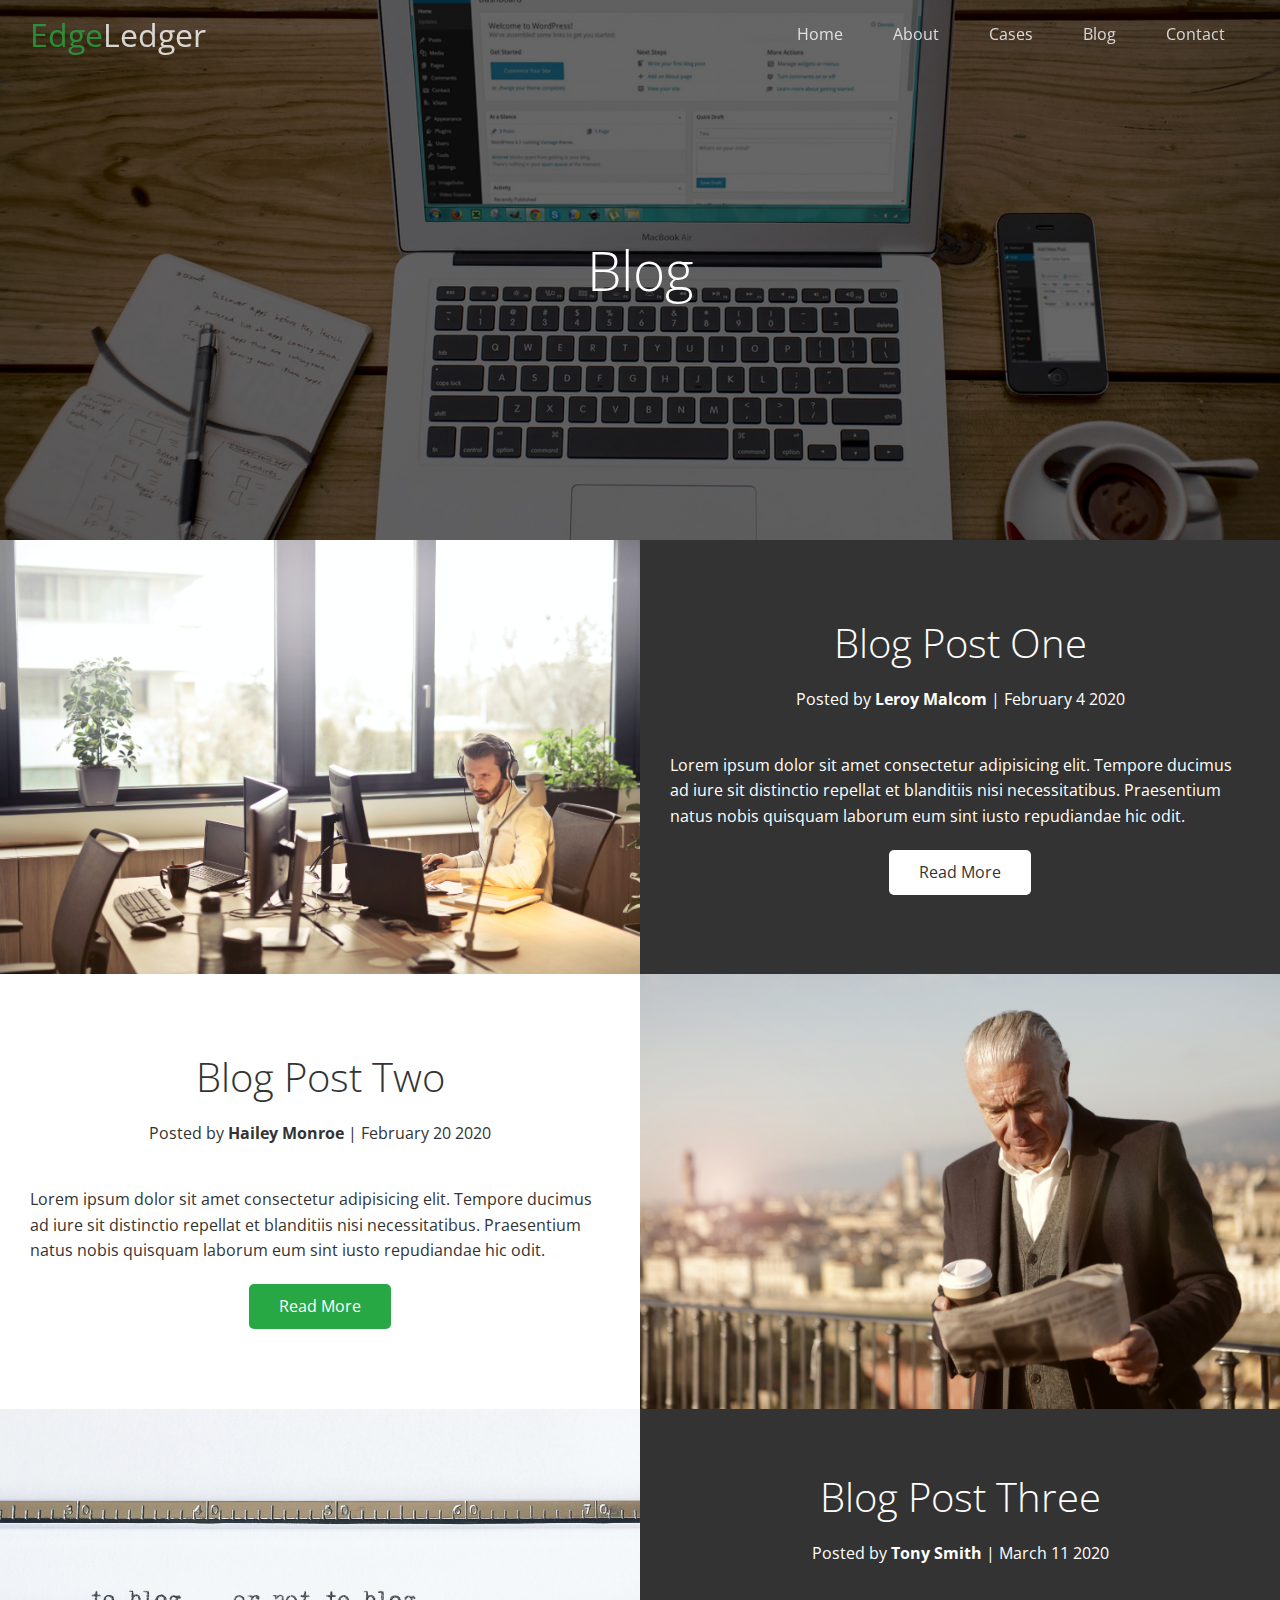
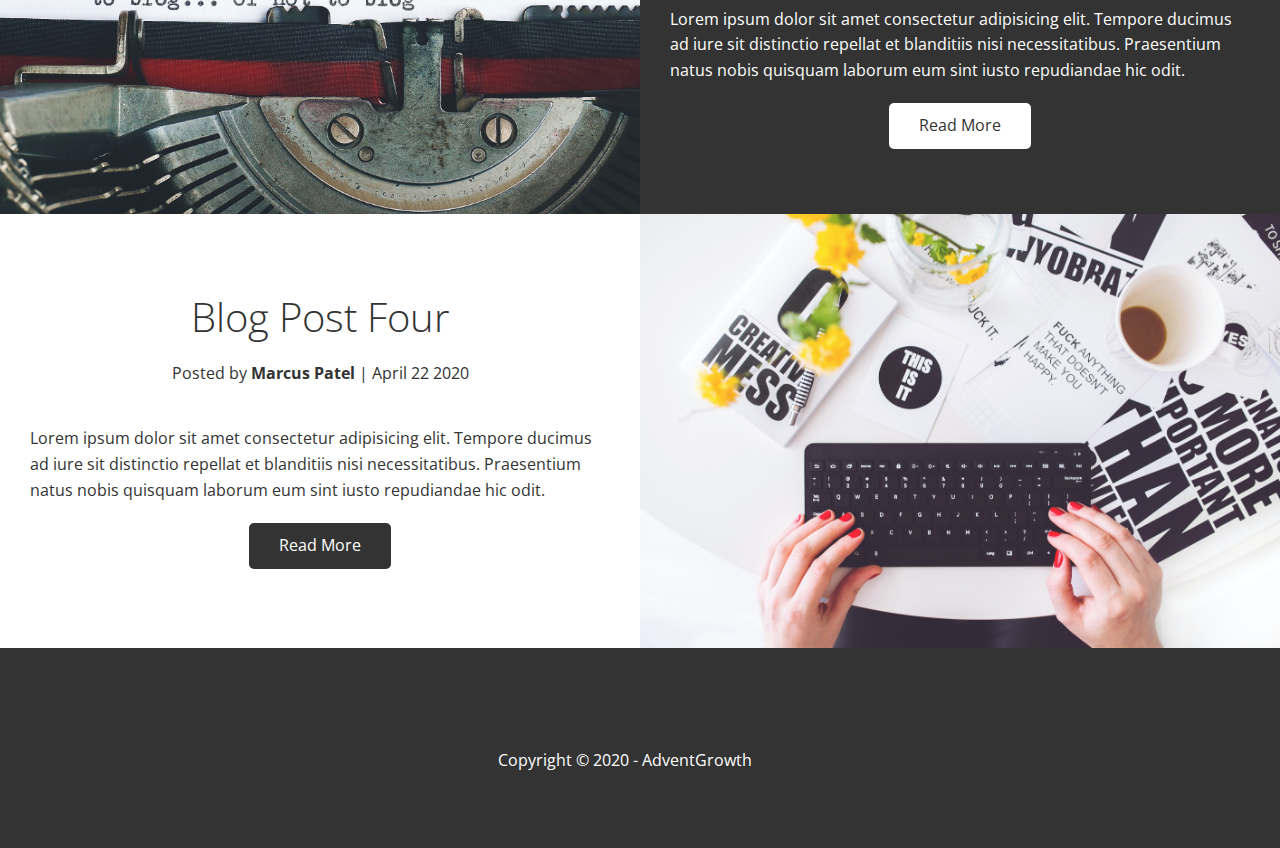
<file: blog.html>
<!DOCTYPE html>
<html lang="en">

<head>
    <meta charset="UTF-8">
    <meta name="viewport" content="width=device-width, initial-scale=1.0">
    <link rel="stylesheet" href="https://cdnjs.cloudflare.com/ajax/libs/font-awesome/5.15.1/css/all.min.css"
        integrity="sha512-+4zCK9k+qNFUR5X+cKL9EIR+ZOhtIloNl9GIKS57V1MyNsYpYcUrUeQc9vNfzsWfV28IaLL3i96P9sdNyeRssA=="
        crossorigin="anonymous" />

    <link rel="stylesheet" href="css/utilities.css">
    <link rel="stylesheet" href="css/style.css">
    <title>Read Our Blog</title>
</head>

<body id="home">
    <header class="hero blog">
        <div id="navbar" class="navbar top">
            <h1 class="logo">
                <span class="text-primary"><i class="fas fa-book-open"></i> Edge</span>Ledger
            </h1>
            <nav>
                <ul>
                    <li><a href="index.html">Home</a></li>
                    <li><a href="index.html#about">About</a></li>
                    <li><a href="index.html#cases">Cases</a></li>
                    <li><a href="index.html#blog">Blog</a></li>
                    <li><a href="index.html#contact">Contact</a></li>
                </ul>
            </nav>
        </div>

        <div class="content">
            <h1>Blog</h1>
        </div>
    </header>

    <main>
        <article class="flex-columns">
            <div class="row">
                <div class="column">
                    <div class="column-1">
                        <img src="images/blog/blog1.jpg" alt="Blog image">
                    </div>
                </div>
                <div class="column">
                    <div class="column-2 bg-dark">
                        <h2>Blog Post One</h2>
                        <p class="meta">
                            <i class="fas fa-user"></i> Posted by <strong>Leroy Malcom</strong> | February 4 2020
                        </p>
                        <p>Lorem ipsum dolor sit amet consectetur adipisicing elit. Tempore ducimus ad iure sit
                            distinctio repellat et blanditiis nisi necessitatibus. Praesentium natus nobis quisquam
                            laborum eum sint iusto repudiandae hic odit.</p>
                        <a href="blog_1.html" class="btn btn-light">
                            <i class="fas fa-chevron"></i>
                            Read More
                        </a>
                    </div>
                </div>
            </div>
        </article>

        <article class="flex-columns flex-reverse">
            <div class="row">
                <div class="column">
                    <div class="column-1">
                        <img src="images/blog/blog2.jpg" alt="Blog image">
                    </div>
                </div>
                <div class="column">
                    <div class="column-2 bg-light">
                        <h2>Blog Post Two</h2>
                        <p class="meta">
                            <i class="fas fa-user"></i> Posted by <strong>Hailey Monroe</strong> | February 20 2020
                        </p>
                        <p>Lorem ipsum dolor sit amet consectetur adipisicing elit. Tempore ducimus ad iure sit
                            distinctio repellat et blanditiis nisi necessitatibus. Praesentium natus nobis quisquam
                            laborum eum sint iusto repudiandae hic odit.</p>
                        <a href="blog_2.html" class="btn btn-darkt">
                            <i class="fas fa-chevron"></i>
                            Read More
                        </a>
                    </div>
                </div>
            </div>
        </article>

        <article class="flex-columns">
            <div class="row">
                <div class="column">
                    <div class="column-1">
                        <img src="images/blog/blog3.jpg" alt="Blog image">
                    </div>
                </div>
                <div class="column">
                    <div class="column-2 bg-dark">
                        <h2>Blog Post Three</h2>
                        <p class="meta">
                            <i class="fas fa-user"></i> Posted by <strong>Tony Smith</strong> | March 11 2020
                        </p>
                        <p>Lorem ipsum dolor sit amet consectetur adipisicing elit. Tempore ducimus ad iure sit
                            distinctio repellat et blanditiis nisi necessitatibus. Praesentium natus nobis quisquam
                            laborum eum sint iusto repudiandae hic odit.</p>
                        <a href="blog_3.html" class="btn btn-light">
                            <i class="fas fa-chevron"></i>
                            Read More
                        </a>
                    </div>
                </div>
            </div>
        </article>

        <article class="flex-columns flex-reverse">
            <div class="row">
                <div class="column">
                    <div class="column-1">
                        <img src="images/blog/blog4.jpg" alt="Blog image">
                    </div>
                </div>
                <div class="column">
                    <div class="column-2 bg-light">
                        <h2>Blog Post Four</h2>
                        <p class="meta">
                            <i class="fas fa-user"></i> Posted by <strong>Marcus Patel</strong> | April 22 2020
                        </p>
                        <p>Lorem ipsum dolor sit amet consectetur adipisicing elit. Tempore ducimus ad iure sit
                            distinctio repellat et blanditiis nisi necessitatibus. Praesentium natus nobis quisquam
                            laborum eum sint iusto repudiandae hic odit.</p>
                        <a href="blog_4.html" class="btn btn-dark">
                            <i class="fas fa-chevron"></i>
                            Read More
                        </a>
                    </div>
                </div>
            </div>
        </article>
    </main>

    <footer class="footer bg-dark">
        <div class="social">
            <a href="#"><i class="fab fa-facebook fa-2x"></i></a>
            <a href="#"><i class="fab fa-twitter fa-2x"></i></a>
            <a href="#"><i class="fab fa-youtube fa-2x"></i></a>
            <a href="#"><i class="fab fa-linkedin fa-2x"></i></a>
            <p>Copyright &copy; 2020 - AdventGrowth</p>
        </div>
    </footer>

    <script>
        const navbar = document.getElementById('navbar');
        let scrolled = false;

        window.onscroll = function () {
            if (window.pageYOffset > 100) {
                navbar.classList.remove('top');
                if (!scrolled) {
                    navbar.style.transform = 'translateY(-270px)';
                }
                setTimeout(function () {
                    navbar.style.transform = 'translateY(0)';
                    scrolled = true;
                }, 200);
            } else {
                navbar.classList.add('top');
                scrolled = false;
            }
        };
    </script>

</body>

</html>
</file>
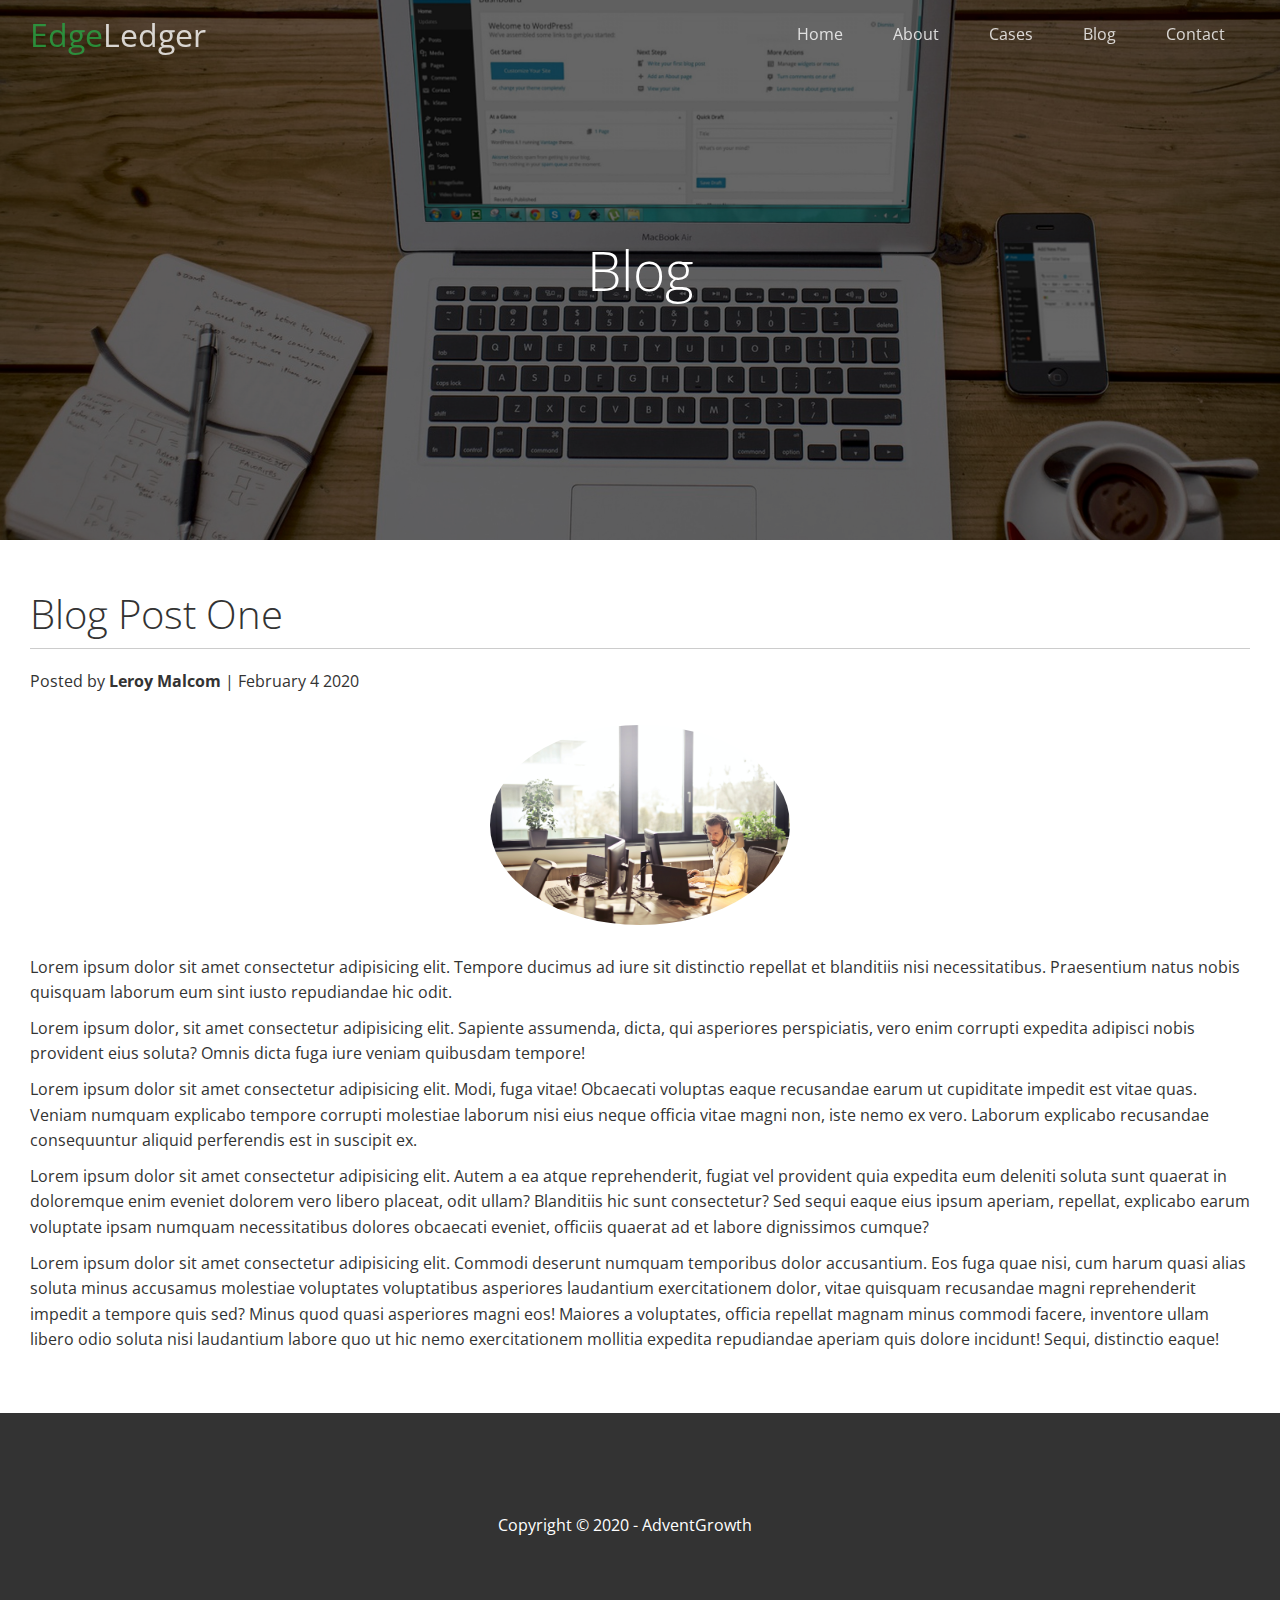
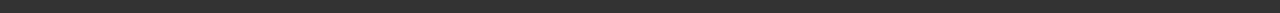
<file: blog_1.html>
<!DOCTYPE html>
<html lang="en">

<head>
    <meta charset="UTF-8">
    <meta name="viewport" content="width=device-width, initial-scale=1.0">
    <link rel="stylesheet" href="https://cdnjs.cloudflare.com/ajax/libs/font-awesome/5.15.1/css/all.min.css"
        integrity="sha512-+4zCK9k+qNFUR5X+cKL9EIR+ZOhtIloNl9GIKS57V1MyNsYpYcUrUeQc9vNfzsWfV28IaLL3i96P9sdNyeRssA=="
        crossorigin="anonymous" />

    <link rel="stylesheet" href="css/utilities.css">
    <link rel="stylesheet" href="css/style.css">
    <title>Post One</title>
</head>

<body id="home">
    <header class="hero blog">
        <div id="navbar" class="navbar top">
            <h1 class="logo">
                <span class="text-primary"><i class="fas fa-book-open"></i> Edge</span>Ledger
            </h1>
            <nav>
                <ul>
                    <li><a href="index.html">Home</a></li>
                    <li><a href="index.html#about">About</a></li>
                    <li><a href="index.html#cases">Cases</a></li>
                    <li><a href="index.html#blog">Blog</a></li>
                    <li><a href="index.html#contact">Contact</a></li>
                </ul>
            </nav>
        </div>

        <div class="content">
            <h1>Blog</h1>
        </div>
    </header>

    <main>
        <section class="post">
            <h2>Blog Post One</h2>
            <p class="meta">
                <i class="fas fa-user"></i> Posted by <strong>Leroy Malcom</strong> | February 4 2020
            </p>
            <img src="images/blog/blog1.jpg" alt="post one">
            <p>Lorem ipsum dolor sit amet consectetur adipisicing elit. Tempore ducimus ad iure sit
                distinctio repellat et blanditiis nisi necessitatibus. Praesentium natus nobis quisquam
                laborum eum sint iusto repudiandae hic odit.</p>

            <p>Lorem ipsum dolor, sit amet consectetur adipisicing elit. Sapiente assumenda, dicta, qui asperiores
                perspiciatis, vero enim corrupti expedita adipisci nobis provident eius soluta? Omnis dicta fuga iure
                veniam quibusdam tempore!</p>
            <p>Lorem ipsum dolor sit amet consectetur adipisicing elit. Modi, fuga vitae! Obcaecati voluptas eaque
                recusandae earum ut cupiditate impedit est vitae quas. Veniam numquam explicabo tempore corrupti
                molestiae laborum nisi eius neque officia vitae magni non, iste nemo ex vero. Laborum explicabo
                recusandae consequuntur aliquid perferendis est in suscipit ex.</p>
            <p>Lorem ipsum dolor sit amet consectetur adipisicing elit. Autem a ea atque reprehenderit, fugiat vel
                provident quia expedita eum deleniti soluta sunt quaerat in doloremque enim eveniet dolorem vero libero
                placeat, odit ullam? Blanditiis hic sunt consectetur? Sed sequi eaque eius ipsum aperiam, repellat,
                explicabo earum voluptate ipsam numquam necessitatibus dolores obcaecati eveniet, officiis quaerat ad et
                labore dignissimos cumque?</p>
            <p>Lorem ipsum dolor sit amet consectetur adipisicing elit. Commodi deserunt numquam temporibus dolor
                accusantium. Eos fuga quae nisi, cum harum quasi alias soluta minus accusamus molestiae voluptates
                voluptatibus asperiores laudantium exercitationem dolor, vitae quisquam recusandae magni reprehenderit
                impedit a tempore quis sed? Minus quod quasi asperiores magni eos! Maiores a voluptates, officia
                repellat magnam minus commodi facere, inventore ullam libero odio soluta nisi laudantium labore quo ut
                hic nemo exercitationem mollitia expedita repudiandae aperiam quis dolore incidunt! Sequi, distinctio
                eaque!</p>
        </section>
    </main>

    <footer class="footer bg-dark">
        <div class="social">
            <a href="#"><i class="fab fa-facebook fa-2x"></i></a>
            <a href="#"><i class="fab fa-twitter fa-2x"></i></a>
            <a href="#"><i class="fab fa-youtube fa-2x"></i></a>
            <a href="#"><i class="fab fa-linkedin fa-2x"></i></a>
            <p>Copyright &copy; 2020 - AdventGrowth</p>
        </div>
    </footer>

    <script>
        const navbar = document.getElementById('navbar');
        let scrolled = false;

        window.onscroll = function () {
            if (window.pageYOffset > 100) {
                navbar.classList.remove('top');
                if (!scrolled) {
                    navbar.style.transform = 'translateY(-270px)';
                }
                setTimeout(function () {
                    navbar.style.transform = 'translateY(0)';
                    scrolled = true;
                }, 200);
            } else {
                navbar.classList.add('top');
                scrolled = false;
            }
        };
    </script>

</body>

</html>
</file>
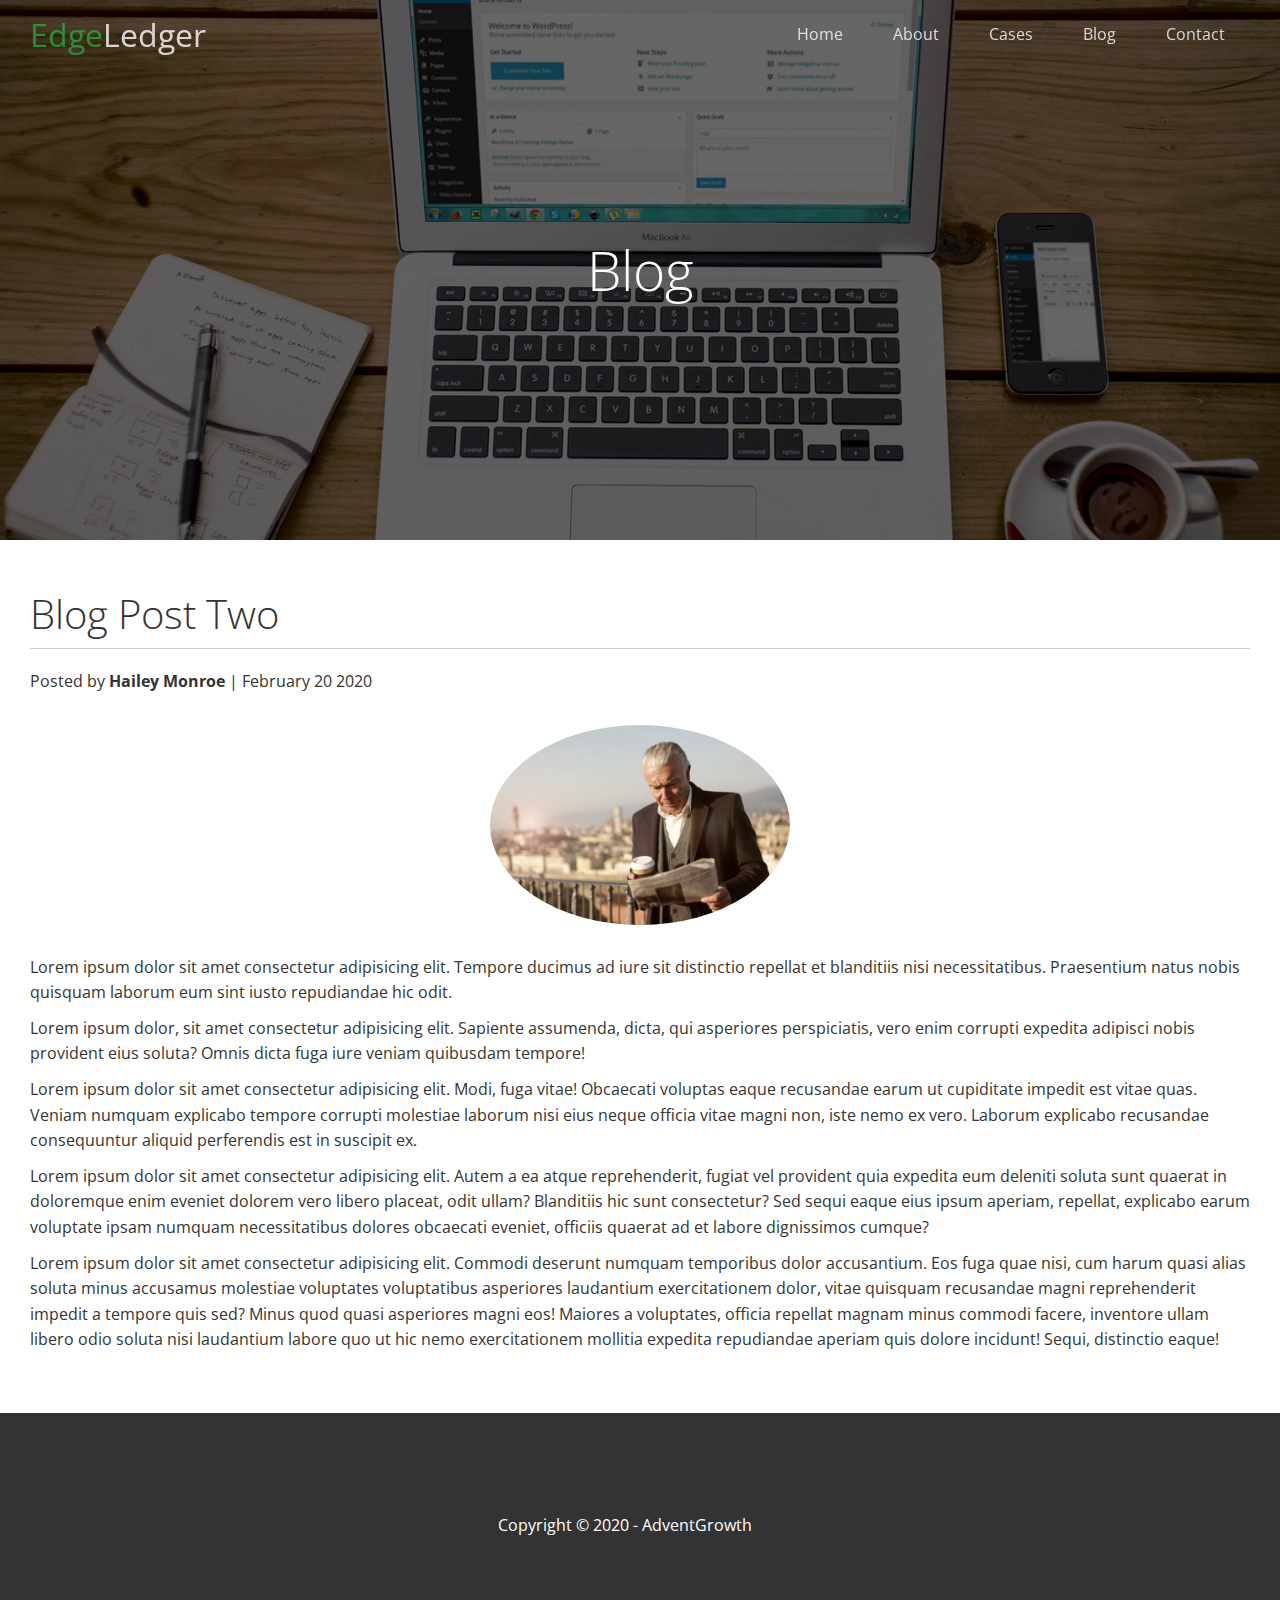
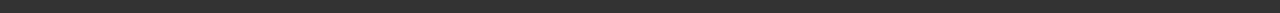
<file: blog_2.html>
<!DOCTYPE html>
<html lang="en">

<head>
    <meta charset="UTF-8">
    <meta name="viewport" content="width=device-width, initial-scale=1.0">
    <link rel="stylesheet" href="https://cdnjs.cloudflare.com/ajax/libs/font-awesome/5.15.1/css/all.min.css"
        integrity="sha512-+4zCK9k+qNFUR5X+cKL9EIR+ZOhtIloNl9GIKS57V1MyNsYpYcUrUeQc9vNfzsWfV28IaLL3i96P9sdNyeRssA=="
        crossorigin="anonymous" />

    <link rel="stylesheet" href="css/utilities.css">
    <link rel="stylesheet" href="css/style.css">
    <title>Post Two</title>
</head>

<body id="home">
    <header class="hero blog">
        <div id="navbar" class="navbar top">
            <h1 class="logo">
                <span class="text-primary"><i class="fas fa-book-open"></i> Edge</span>Ledger
            </h1>
            <nav>
                <ul>
                    <li><a href="index.html">Home</a></li>
                    <li><a href="index.html#about">About</a></li>
                    <li><a href="index.html#cases">Cases</a></li>
                    <li><a href="index.html#blog">Blog</a></li>
                    <li><a href="index.html#contact">Contact</a></li>
                </ul>
            </nav>
        </div>

        <div class="content">
            <h1>Blog</h1>
        </div>
    </header>

    <main>
        <section class="post">
            <h2>Blog Post Two</h2>
            <p class="meta">
                <i class="fas fa-user"></i> Posted by <strong>Hailey Monroe</strong> | February 20 2020
            </p>
            <img src="images/blog/blog2.jpg" alt="post one">
            <p>Lorem ipsum dolor sit amet consectetur adipisicing elit. Tempore ducimus ad iure sit
                distinctio repellat et blanditiis nisi necessitatibus. Praesentium natus nobis quisquam
                laborum eum sint iusto repudiandae hic odit.</p>

            <p>Lorem ipsum dolor, sit amet consectetur adipisicing elit. Sapiente assumenda, dicta, qui asperiores
                perspiciatis, vero enim corrupti expedita adipisci nobis provident eius soluta? Omnis dicta fuga iure
                veniam quibusdam tempore!</p>
            <p>Lorem ipsum dolor sit amet consectetur adipisicing elit. Modi, fuga vitae! Obcaecati voluptas eaque
                recusandae earum ut cupiditate impedit est vitae quas. Veniam numquam explicabo tempore corrupti
                molestiae laborum nisi eius neque officia vitae magni non, iste nemo ex vero. Laborum explicabo
                recusandae consequuntur aliquid perferendis est in suscipit ex.</p>
            <p>Lorem ipsum dolor sit amet consectetur adipisicing elit. Autem a ea atque reprehenderit, fugiat vel
                provident quia expedita eum deleniti soluta sunt quaerat in doloremque enim eveniet dolorem vero libero
                placeat, odit ullam? Blanditiis hic sunt consectetur? Sed sequi eaque eius ipsum aperiam, repellat,
                explicabo earum voluptate ipsam numquam necessitatibus dolores obcaecati eveniet, officiis quaerat ad et
                labore dignissimos cumque?</p>
            <p>Lorem ipsum dolor sit amet consectetur adipisicing elit. Commodi deserunt numquam temporibus dolor
                accusantium. Eos fuga quae nisi, cum harum quasi alias soluta minus accusamus molestiae voluptates
                voluptatibus asperiores laudantium exercitationem dolor, vitae quisquam recusandae magni reprehenderit
                impedit a tempore quis sed? Minus quod quasi asperiores magni eos! Maiores a voluptates, officia
                repellat magnam minus commodi facere, inventore ullam libero odio soluta nisi laudantium labore quo ut
                hic nemo exercitationem mollitia expedita repudiandae aperiam quis dolore incidunt! Sequi, distinctio
                eaque!</p>
        </section>
    </main>

    <footer class="footer bg-dark">
        <div class="social">
            <a href="#"><i class="fab fa-facebook fa-2x"></i></a>
            <a href="#"><i class="fab fa-twitter fa-2x"></i></a>
            <a href="#"><i class="fab fa-youtube fa-2x"></i></a>
            <a href="#"><i class="fab fa-linkedin fa-2x"></i></a>
            <p>Copyright &copy; 2020 - AdventGrowth</p>
        </div>
    </footer>

    <script>
        const navbar = document.getElementById('navbar');
        let scrolled = false;

        window.onscroll = function () {
            if (window.pageYOffset > 100) {
                navbar.classList.remove('top');
                if (!scrolled) {
                    navbar.style.transform = 'translateY(-270px)';
                }
                setTimeout(function () {
                    navbar.style.transform = 'translateY(0)';
                    scrolled = true;
                }, 200);
            } else {
                navbar.classList.add('top');
                scrolled = false;
            }
        };
    </script>

</body>

</html>
</file>
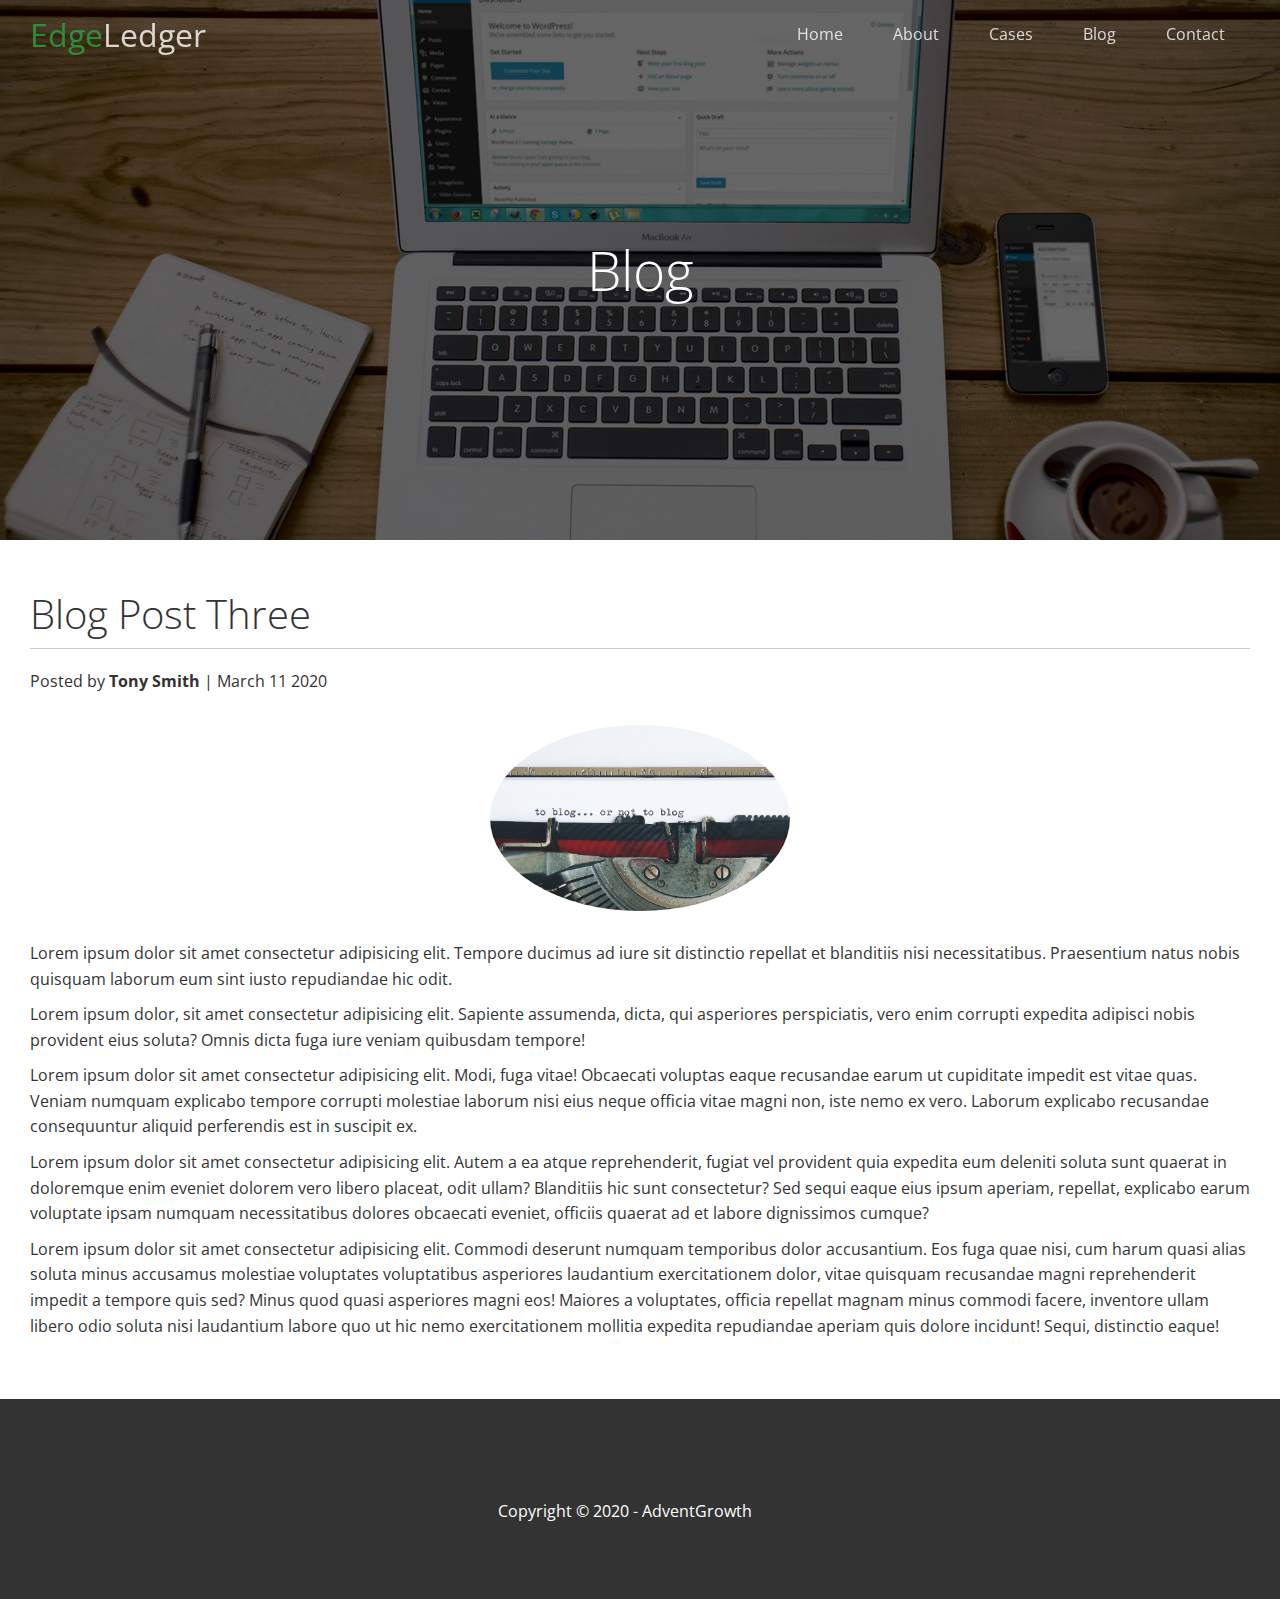
<file: blog_3.html>
<!DOCTYPE html>
<html lang="en">

<head>
    <meta charset="UTF-8">
    <meta name="viewport" content="width=device-width, initial-scale=1.0">
    <link rel="stylesheet" href="https://cdnjs.cloudflare.com/ajax/libs/font-awesome/5.15.1/css/all.min.css"
        integrity="sha512-+4zCK9k+qNFUR5X+cKL9EIR+ZOhtIloNl9GIKS57V1MyNsYpYcUrUeQc9vNfzsWfV28IaLL3i96P9sdNyeRssA=="
        crossorigin="anonymous" />

    <link rel="stylesheet" href="css/utilities.css">
    <link rel="stylesheet" href="css/style.css">
    <title>Post three</title>
</head>

<body id="home">
    <header class="hero blog">
        <div id="navbar" class="navbar top">
            <h1 class="logo">
                <span class="text-primary"><i class="fas fa-book-open"></i> Edge</span>Ledger
            </h1>
            <nav>
                <ul>
                    <li><a href="index.html">Home</a></li>
                    <li><a href="index.html#about">About</a></li>
                    <li><a href="index.html#cases">Cases</a></li>
                    <li><a href="index.html#blog">Blog</a></li>
                    <li><a href="index.html#contact">Contact</a></li>
                </ul>
            </nav>
        </div>

        <div class="content">
            <h1>Blog</h1>
        </div>
    </header>

    <main>
        <section class="post">
            <h2>Blog Post Three</h2>
            <p class="meta">
                <i class="fas fa-user"></i> Posted by <strong>Tony Smith</strong> | March 11 2020
            </p>
            <img src="images/blog/blog3.jpg" alt="post three">
            <p>Lorem ipsum dolor sit amet consectetur adipisicing elit. Tempore ducimus ad iure sit
                distinctio repellat et blanditiis nisi necessitatibus. Praesentium natus nobis quisquam
                laborum eum sint iusto repudiandae hic odit.</p>

            <p>Lorem ipsum dolor, sit amet consectetur adipisicing elit. Sapiente assumenda, dicta, qui asperiores
                perspiciatis, vero enim corrupti expedita adipisci nobis provident eius soluta? Omnis dicta fuga iure
                veniam quibusdam tempore!</p>
            <p>Lorem ipsum dolor sit amet consectetur adipisicing elit. Modi, fuga vitae! Obcaecati voluptas eaque
                recusandae earum ut cupiditate impedit est vitae quas. Veniam numquam explicabo tempore corrupti
                molestiae laborum nisi eius neque officia vitae magni non, iste nemo ex vero. Laborum explicabo
                recusandae consequuntur aliquid perferendis est in suscipit ex.</p>
            <p>Lorem ipsum dolor sit amet consectetur adipisicing elit. Autem a ea atque reprehenderit, fugiat vel
                provident quia expedita eum deleniti soluta sunt quaerat in doloremque enim eveniet dolorem vero libero
                placeat, odit ullam? Blanditiis hic sunt consectetur? Sed sequi eaque eius ipsum aperiam, repellat,
                explicabo earum voluptate ipsam numquam necessitatibus dolores obcaecati eveniet, officiis quaerat ad et
                labore dignissimos cumque?</p>
            <p>Lorem ipsum dolor sit amet consectetur adipisicing elit. Commodi deserunt numquam temporibus dolor
                accusantium. Eos fuga quae nisi, cum harum quasi alias soluta minus accusamus molestiae voluptates
                voluptatibus asperiores laudantium exercitationem dolor, vitae quisquam recusandae magni reprehenderit
                impedit a tempore quis sed? Minus quod quasi asperiores magni eos! Maiores a voluptates, officia
                repellat magnam minus commodi facere, inventore ullam libero odio soluta nisi laudantium labore quo ut
                hic nemo exercitationem mollitia expedita repudiandae aperiam quis dolore incidunt! Sequi, distinctio
                eaque!</p>
        </section>
    </main>

    <footer class="footer bg-dark">
        <div class="social">
            <a href="#"><i class="fab fa-facebook fa-2x"></i></a>
            <a href="#"><i class="fab fa-twitter fa-2x"></i></a>
            <a href="#"><i class="fab fa-youtube fa-2x"></i></a>
            <a href="#"><i class="fab fa-linkedin fa-2x"></i></a>
            <p>Copyright &copy; 2020 - AdventGrowth</p>
        </div>
    </footer>

    <script>
        const navbar = document.getElementById('navbar');
        let scrolled = false;

        window.onscroll = function () {
            if (window.pageYOffset > 100) {
                navbar.classList.remove('top');
                if (!scrolled) {
                    navbar.style.transform = 'translateY(-270px)';
                }
                setTimeout(function () {
                    navbar.style.transform = 'translateY(0)';
                    scrolled = true;
                }, 200);
            } else {
                navbar.classList.add('top');
                scrolled = false;
            }
        };
    </script>

</body>

</html>
</file>
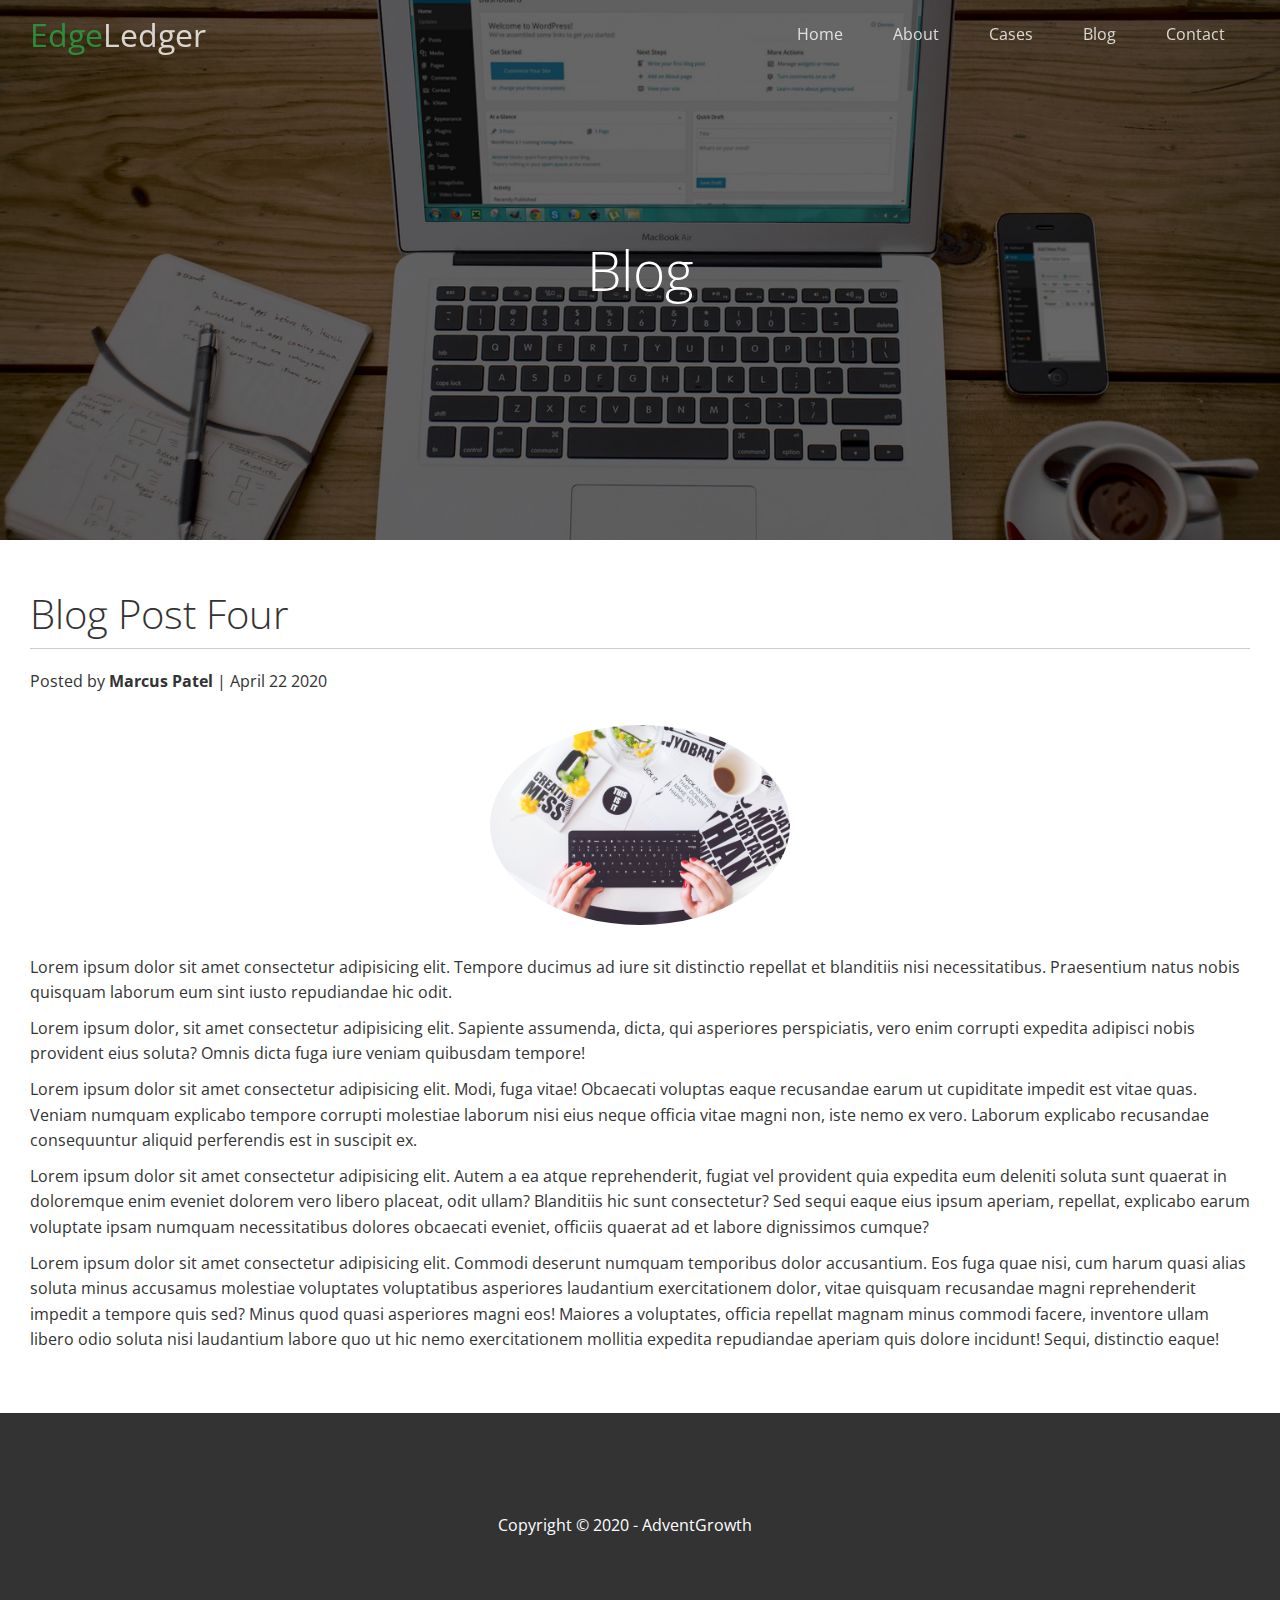
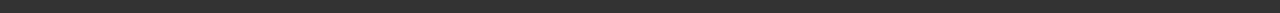
<file: blog_4.html>
<!DOCTYPE html>
<html lang="en">

<head>
    <meta charset="UTF-8">
    <meta name="viewport" content="width=device-width, initial-scale=1.0">
    <link rel="stylesheet" href="https://cdnjs.cloudflare.com/ajax/libs/font-awesome/5.15.1/css/all.min.css"
        integrity="sha512-+4zCK9k+qNFUR5X+cKL9EIR+ZOhtIloNl9GIKS57V1MyNsYpYcUrUeQc9vNfzsWfV28IaLL3i96P9sdNyeRssA=="
        crossorigin="anonymous" />

    <link rel="stylesheet" href="css/utilities.css">
    <link rel="stylesheet" href="css/style.css">
    <title>Post Four</title>
</head>

<body id="home">
    <header class="hero blog">
        <div id="navbar" class="navbar top">
            <h1 class="logo">
                <span class="text-primary"><i class="fas fa-book-open"></i> Edge</span>Ledger
            </h1>
            <nav>
                <ul>
                    <li><a href="index.html">Home</a></li>
                    <li><a href="index.html#about">About</a></li>
                    <li><a href="index.html#cases">Cases</a></li>
                    <li><a href="index.html#blog">Blog</a></li>
                    <li><a href="index.html#contact">Contact</a></li>
                </ul>
            </nav>
        </div>

        <div class="content">
            <h1>Blog</h1>
        </div>
    </header>

    <main>
        <section class="post">
            <h2>Blog Post Four</h2>
            <p class="meta">
                <i class="fas fa-user"></i> Posted by <strong>Marcus Patel</strong> | April 22 2020
            </p>
            <img src="images/blog/blog4.jpg" alt="post one">
            <p>Lorem ipsum dolor sit amet consectetur adipisicing elit. Tempore ducimus ad iure sit
                distinctio repellat et blanditiis nisi necessitatibus. Praesentium natus nobis quisquam
                laborum eum sint iusto repudiandae hic odit.</p>

            <p>Lorem ipsum dolor, sit amet consectetur adipisicing elit. Sapiente assumenda, dicta, qui asperiores
                perspiciatis, vero enim corrupti expedita adipisci nobis provident eius soluta? Omnis dicta fuga iure
                veniam quibusdam tempore!</p>
            <p>Lorem ipsum dolor sit amet consectetur adipisicing elit. Modi, fuga vitae! Obcaecati voluptas eaque
                recusandae earum ut cupiditate impedit est vitae quas. Veniam numquam explicabo tempore corrupti
                molestiae laborum nisi eius neque officia vitae magni non, iste nemo ex vero. Laborum explicabo
                recusandae consequuntur aliquid perferendis est in suscipit ex.</p>
            <p>Lorem ipsum dolor sit amet consectetur adipisicing elit. Autem a ea atque reprehenderit, fugiat vel
                provident quia expedita eum deleniti soluta sunt quaerat in doloremque enim eveniet dolorem vero libero
                placeat, odit ullam? Blanditiis hic sunt consectetur? Sed sequi eaque eius ipsum aperiam, repellat,
                explicabo earum voluptate ipsam numquam necessitatibus dolores obcaecati eveniet, officiis quaerat ad et
                labore dignissimos cumque?</p>
            <p>Lorem ipsum dolor sit amet consectetur adipisicing elit. Commodi deserunt numquam temporibus dolor
                accusantium. Eos fuga quae nisi, cum harum quasi alias soluta minus accusamus molestiae voluptates
                voluptatibus asperiores laudantium exercitationem dolor, vitae quisquam recusandae magni reprehenderit
                impedit a tempore quis sed? Minus quod quasi asperiores magni eos! Maiores a voluptates, officia
                repellat magnam minus commodi facere, inventore ullam libero odio soluta nisi laudantium labore quo ut
                hic nemo exercitationem mollitia expedita repudiandae aperiam quis dolore incidunt! Sequi, distinctio
                eaque!</p>
        </section>
    </main>

    <footer class="footer bg-dark">
        <div class="social">
            <a href="#"><i class="fab fa-facebook fa-2x"></i></a>
            <a href="#"><i class="fab fa-twitter fa-2x"></i></a>
            <a href="#"><i class="fab fa-youtube fa-2x"></i></a>
            <a href="#"><i class="fab fa-linkedin fa-2x"></i></a>
            <p>Copyright &copy; 2020 - AdventGrowth</p>
        </div>
    </footer>

    <script>
        const navbar = document.getElementById('navbar');
        let scrolled = false;

        window.onscroll = function () {
            if (window.pageYOffset > 100) {
                navbar.classList.remove('top');
                if (!scrolled) {
                    navbar.style.transform = 'translateY(-270px)';
                }
                setTimeout(function () {
                    navbar.style.transform = 'translateY(0)';
                    scrolled = true;
                }, 200);
            } else {
                navbar.classList.add('top');
                scrolled = false;
            }
        };
    </script>

</body>

</html>
</file>
<file: css/utilities.css>
/*Text colors */
.text-primary {
    color: #28a745;
}

.text-secondary {
    color: #0284d0;
}

/* button */
.btn {
    cursor: pointer;
    display: inline-block;
    padding: 10px 30px;
    color: #fff;
    background-color: #28a745;
    border: none;
    border-radius: 5px;
}

.btn:hover {
    opacity: 0.9;
}

.btn-primary,
.bg-primary {
    background: #28a745;
    color: #fff;
}

.btn-secondary,
.bg-secondary {
    background: #0284d0;
    color: #fff;
}

.btn-dark,
.bg-dark {
    background: #333;
    color: #fff;
}

.btn-light,
.bg-light {
    background: #fff;
    color: #333;
}

.btn-outline {
    background: transparent;
    border: 1px solid #fff;
}

/* FLex Items */
.flex-items {
    display: flex;
    text-align: center;
    justify-content: center;
    align-items: center;
    height: 100%;
}

.flex-items>div {
    padding: 20px;
}

/* Flex Columns */
.flex-columns.flex-reverse .row {
    flex-direction: row-reverse;
}

.flex-columns .row {
    display: flex;
    flex-direction: row;
    flex-wrap: wrap;
    width: 100%;
}

.flex-columns .column {
    display: flex;
    flex-direction: column;
    flex-basis: 100%;
    flex: 1;
}

.flex-columns .column .column-1,
.flex-columns .column .column-2 {
    height: 100%;
}

.flex-columns img {
    width: 100%;
    height: 100%;
    object-fit: cover;
}

.flex-columns .column-2 {
    display: flex;
    flex-direction: column;
    align-items: center;
    justify-content: center;
    padding: 30px;
}

.flex-columns h2 {
    font-size: 40px;
    font-weight: 100;
}

.flex-columns h4 {
    margin-bottom: 10px;
}

.flex-columns p {
    margin: 20px 0;
}

/* Section Header */
.section-header {
    padding: 30px;
    display: flex;
    flex-direction: column;
    align-items: center;
    justify-content: center;
    text-align: center;
}

.section-header h2 {
    font-size: 40px;
    margin: 20px 0;
}

.section-padding {
    padding: 20px 20px 40px;
}

/* Flex Grid */
.flex-grid .row {
    display: flex;
    flex-wrap: wrap;
    padding: 0 4px;
}

.flex-grid .column {
    flex: 25%;
    max-width: 25%;
    padding: 0 4px;
}
</file>
<file: css/style.css>
@import url('https://fonts.googleapis.com/css2?family=Open+Sans:wght@300;400&display=swap');

* {
    box-sizing: border-box;
    padding: 0;
    margin: 0;
}

body {
    font-family: 'Open Sans', sans-serif;
    background: #fff;
    color: #333;
    line-height: 1.6;
}

ul {
    list-style: none;
}

a {
    color: #333;
    text-decoration: none;
}

h1,
h2 {
    font-weight: 300;
    line-height: 1.2;
}

p {
    margin: 10px 0;
}

img {
    width: 100%;
}

/* Navbar */
.navbar {
    display: flex;
    align-items: center;
    justify-content: space-between;
    background-color: #333;
    color: #fff;
    opacity: 0.8;
    width: 100%;
    height: 70px;
    position: fixed;
    top: opx;
    padding: 0 30px;
    transition: 1s;
}

.navbar.top {
    background: transparent;
}

.navbar a {
    color: #fff;
    padding: 10px 20px;
    margin: 0 5px;
}

.navbar a:hover {
    border-bottom: #28a745 2px solid;
}

.navbar ul {
    display: flex;
}

.navbar .logo {
    font-weight: 400;
}

/* Header */
.hero {
    background: url('../images/home/aerial\ build.jpg') no-repeat center center/cover;
    height: 100vh;
    position: relative;
    color: #fff;
}

.hero .content {
    display: flex;
    flex-direction: column;
    align-items: center;
    justify-content: center;
    text-align: center;
    height: 100%;
    padding: 0 20px;
}

.hero .content h1 {
    font-size: 55px;
}

.hero .content p {
    font-size: 23px;
    max-width: 600px;
    margin: 20px 0 30px;
}

.hero::before {
    content: '';
    position: absolute;
    top: 0;
    left: 0;
    width: 100%;
    height: 100%;
    background: rgba(0, 0, 0, 0.6);
}

.hero * {
    z-index: 10;
}

.hero.blog {
    background: url('../images/blog/blog0.jpg') no-repeat center center/cover;
    height: 60vh;
}

/* Icons */
.icons {
    padding: 30px;
}

.icons h3 {
    font-weight: bold;
    margin-bottom: 15px;
}

.icons i {
    background-color: #28a745;
    color: #fff;
    padding: 1rem;
    border-radius: 50%;
    margin-bottom: 15px;
}

.cases img:hover {
    opacity: 0.7;
}

.team img {
    border-radius: 50%;
}

/* Callback form */
.callback-form {
    width: 100%;
    padding: 20px 0;
}

.callback-form label {
    display: block;
    margin-bottom: 5px;
}

.callback-form .form-control {
    margin-bottom: 15px;
}

.callback-form input {
    width: 100%;
    padding: 4px;
    height: 40px;
    border: #f5f5f5 1px solid;
}

.callback-form input:focus {
    outline-color: #28a745;
}

.callback-form .btn {
    padding: 12px 0;
    margin-top: 20px;
}

/* Post */
.post {
    padding: 50px 30px;
}

.post h2 {
    font-size: 40px;
    margin-bottom: 20px;
    padding-bottom: 10px;
    border-bottom: #ccc solid 1px;
}

.post .meta {
    margin-bottom: 30px;
}

.post img {
    width: 300px;
    border-radius: 50%;
    display: block;
    margin: 0 auto 30px;
}

/* Footer */
.footer {
    display: flex;
    flex-direction: column;
    align-items: center;
    justify-content: center;
    text-align: center;
    height: 200px;
}

.footer a {
    color: #fff;
}

.footer:hover {
    color: #28a745;
}

.footer .social>* {
    margin-right: 30px;
}

/* Mobile */
@media(max-width: 768px) {
    .navbar {
        flex-direction: column;
        height: 120px;
        padding: 20px;
    }

    .navbar a {
        padding: 10px 10px;
        margin: 0 3px;
    }

    .flex-items {
        flex-direction: column;
    }

    .flex-columns .column,
    .flex-grid .column {
        flex: 100%;
        max-width: 100%;
    }

    .team img {
        width: 70%;
    }
}
</file>
